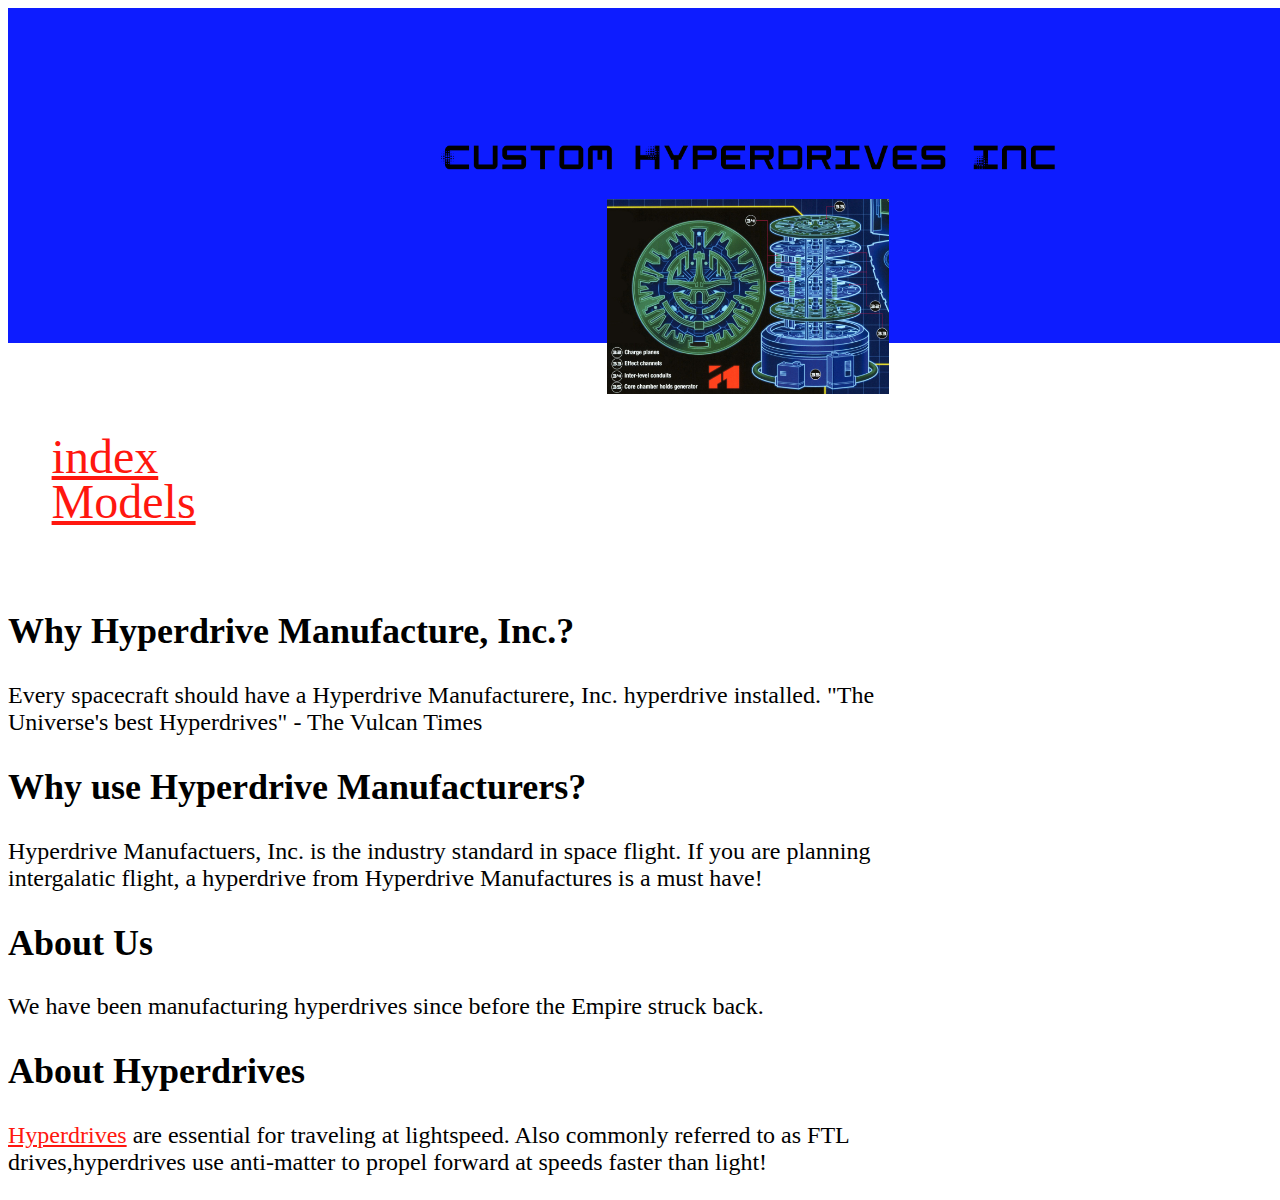
<file: index.html>
<html>
    <head>
        <!-- this is a comment-->
        <!-- Head is where I put instructions to the browser that I don't want the user to see. I used the command [control][/] to autocomment a line -->
        <title>Hyperdrive Manufactuers, Inc.</title>
        <link href="index.css" type="text/css" rel="stylesheet">
    </head>
   
    <body>
        <!-- This is where I put content that I want users to see: -->
        <header>
          <img src="customhyperdriveslogo.png" class="logo" width="100%">
          <img src="Hyperdrive_Generator_JPEG.jpg"class="image">
         
        </header>

        <nav>
            <ul>
                <li>
                    <a href="index.html"class="index">index</a>
                </li>
                <li>
                    <a href="models.html"class="models">Models</a>
                </li>
            </ul>
        </nav>

        <section>

            <h2>Why Hyperdrive Manufacture, Inc.?</h2>
            <p>
                Every spacecraft should have a Hyperdrive Manufacturere, Inc. hyperdrive installed. 
                "The Universe's best Hyperdrives" - The Vulcan Times
                
            </p>
            <article>
                <h2>Why use Hyperdrive Manufacturers?</h2>
                <p>Hyperdrive Manufactuers, Inc. is the industry standard in space flight. If you are planning intergalatic flight, a hyperdrive from Hyperdrive Manufactures is a must have!</p>
            </article>
            <article>
                <h2>About Us</h2>
                <p>We have been manufacturing hyperdrives since before the Empire struck back.</p>
            </article>
            <article>
                <h2>About Hyperdrives</h2>
                <p><a href="https://en.wikipedia.org/wiki/Hyperdrive">Hyperdrives</a> are essential for traveling at lightspeed. Also commonly referred to as FTL drives,hyperdrives use anti-matter to propel forward at speeds faster than light!</p>
            </article>
        </section>

        <footer>

        </footer>
    </body>
</html>
</file>
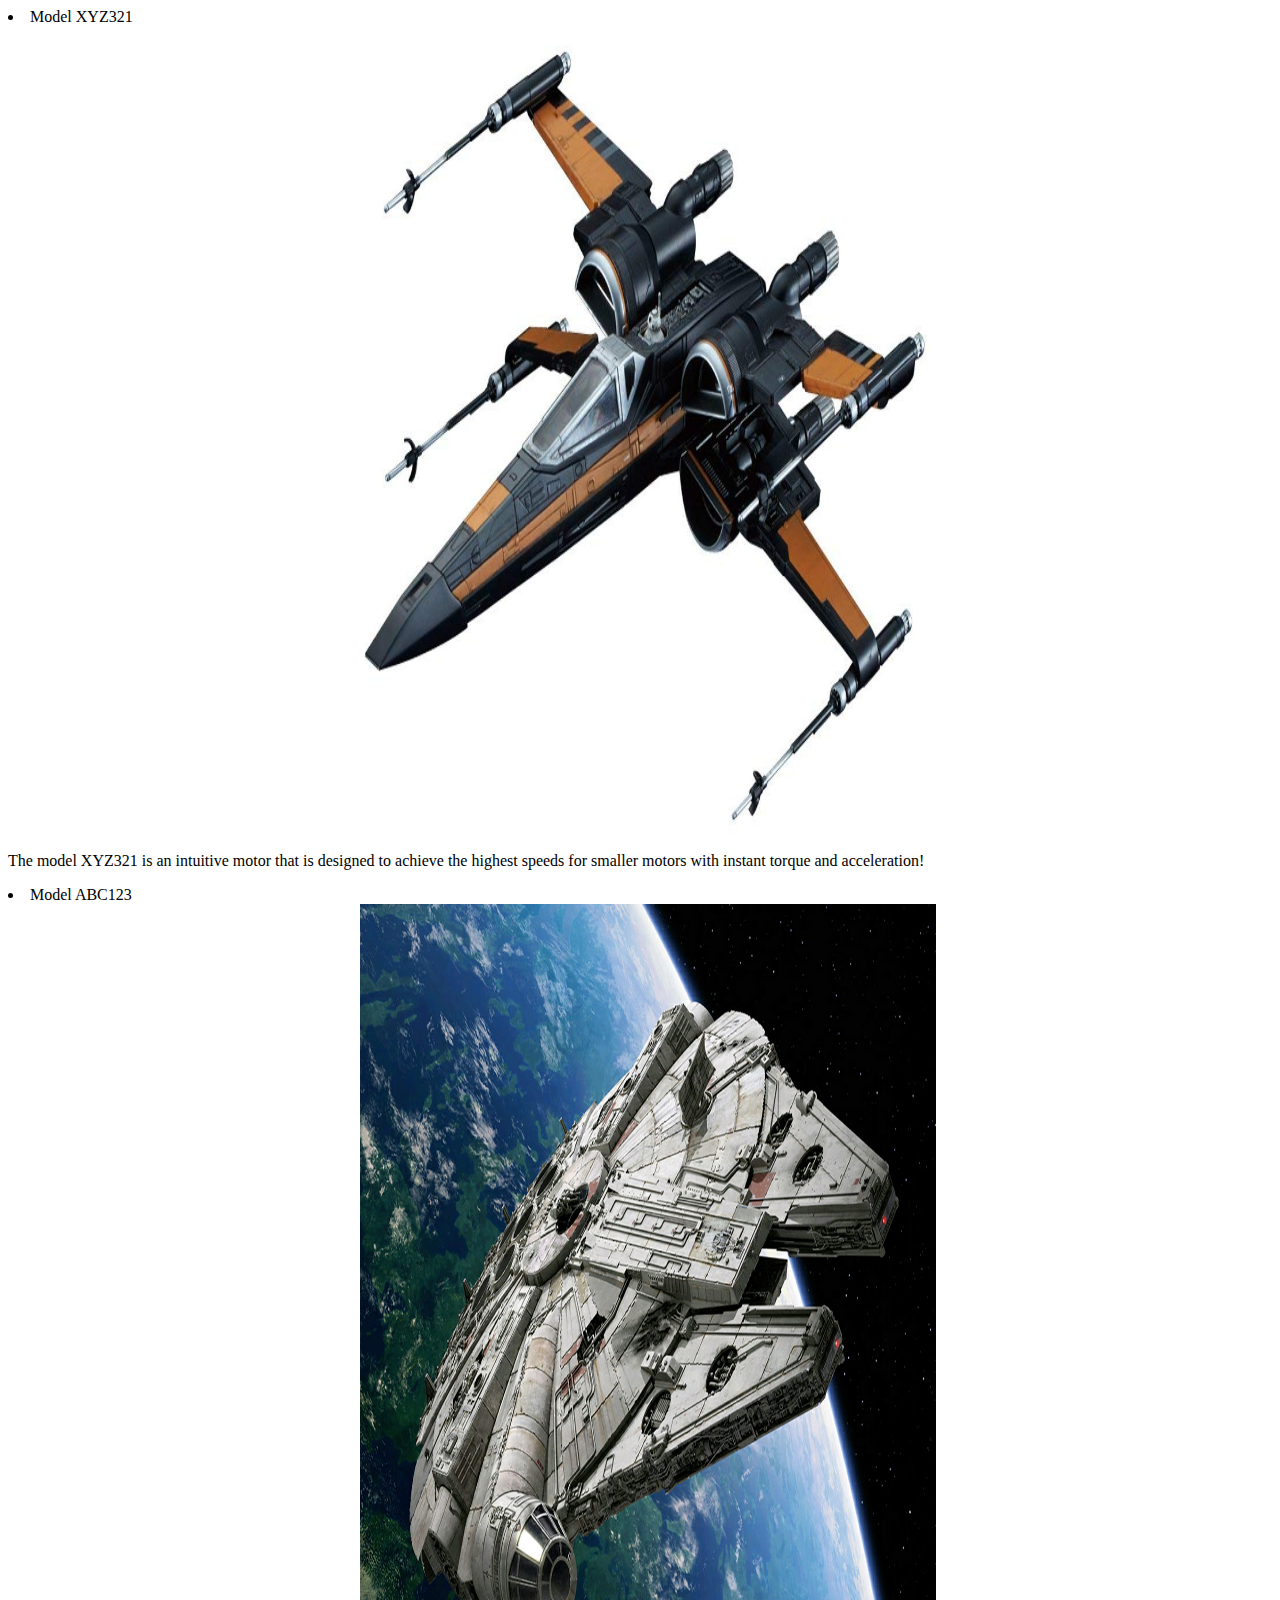
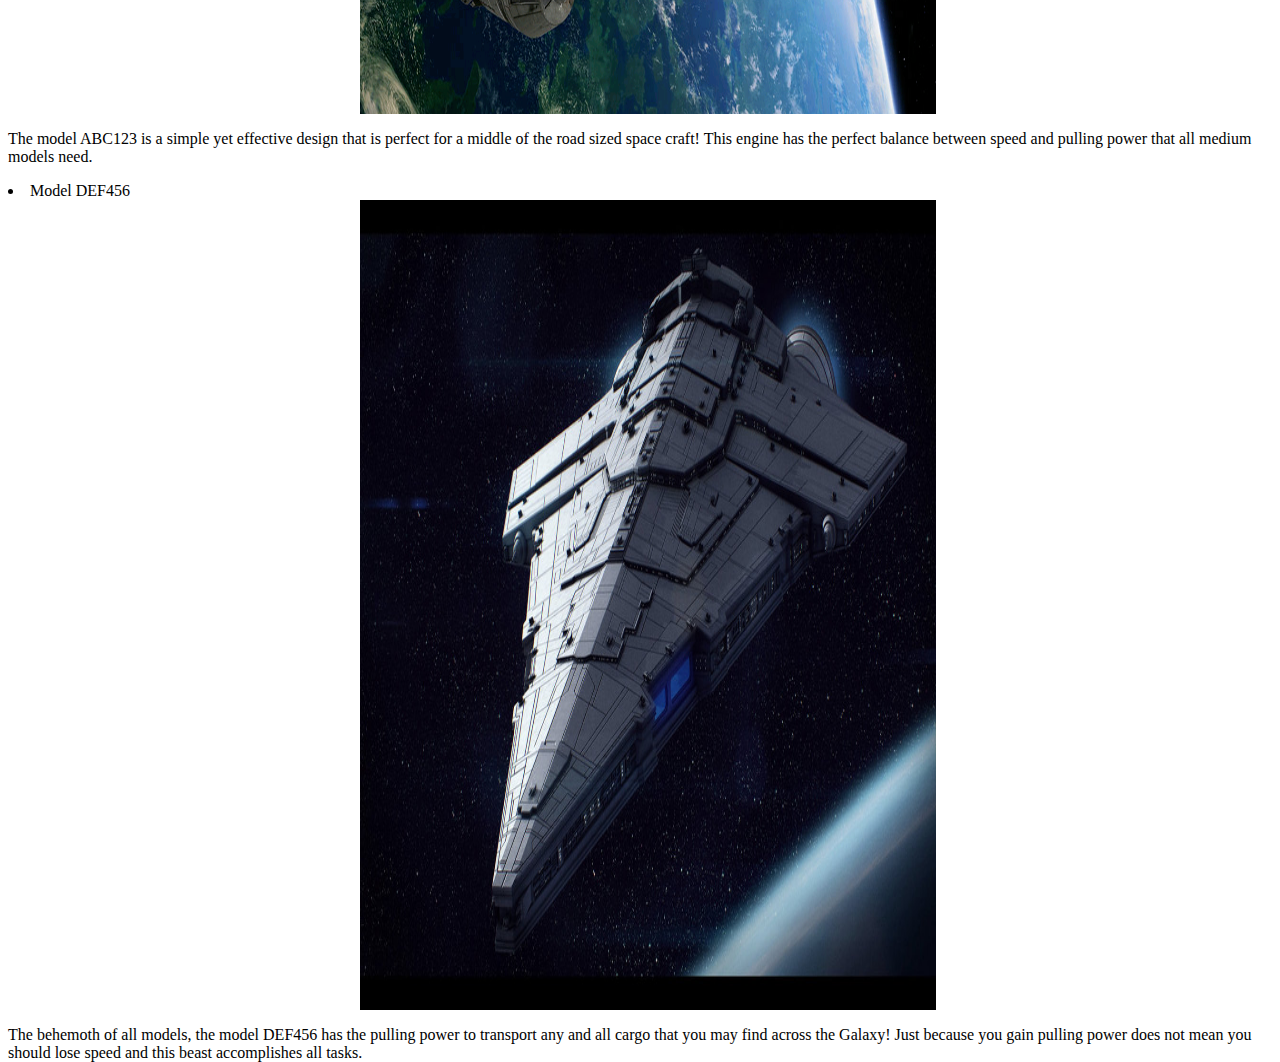
<file: models.html>
<html>

<head>
    <title>
        Models and Pricing
    </title>
    <link href="models.css" type="text/css" rel="stylesheet">
</head>

<body>
    <li>
        Model XYZ321
    </li>
    <img src="Spaceship1.jpg"class="pic1">
    <p>
        The model XYZ321 is an intuitive motor that is designed to achieve the highest speeds for smaller motors with instant torque and acceleration!
    </p>
     <li>
         Model ABC123
     </li>
     <img src="Spaceship2.jpg"class="pic1">
     <p>
         The model ABC123 is a simple yet effective design that is perfect for a middle of the road sized space craft! This engine has the perfect balance between speed and pulling power that all medium models need.
     </p>
    <li>  
         Model DEF456
     </li>
     <img src="Spaceship3.jpg"class="pic1">
     <p>
         The behemoth of all models, the model DEF456 has the pulling power to transport any and all cargo that you may find across the Galaxy! Just because you gain pulling power does not mean you should lose speed and this beast accomplishes all tasks. 
     </p>
    
    





</body>













</html>
</file>
<file: index.css>
/* Note to students: Some properties are given to you to fill out,
others you can modify as they stand, and if you have time,
there are definitely some properties you should add!*/

html {
    height: 100%;
    width: 100%;
  }
   body {
     width: 100%;
     height: 30%;
     font-size: 24px;
 }
  .logo{
      width: 50%;
      margin-left: auto;
      margin-right: auto;
      display: block;
  }

  .image{
      width: 22%;
      margin-left: auto;
      margin-right: auto;
      display: block;
  }

  .index{
      Width: 40%;
  }

  header {
      background-color: #0D1CFF;
      padding: 100px;
      font-size: 30px;
      display: block;
      width: 100%;
      Height: 50%;

  }
  nav {
      float: center;
      width: 100%;
  }
  nav ul {
      padding: 2%;
      float: center;
      border-bottom: 3px;
      list-style-type: none;
      font-size: 200%;
  }
  nav li {
      float: center;
  }
  nav li a {
      display: block;
      height: 25px;
      padding: 12px 18px 8px 18px;
      vertical-align: middle;
  }
  a {
      color: #FF170F;
  }
  section {
      width: 73%;
      float: left;
      display: block;
  }
  footer {
      width: 790px;
      background-color:0D1CFF;
      color: #E7E8E6;
      clear: both;
      display: block;
  }
</file>
<file: models.css>
/* Note to students: Some properties are given to you to fill out,
others you can modify as they stand, and if you have time,
there are definitely some properties you should add!*/

html {
    height: 100%;
  }
  body {
     height: 100%;
     width: 100%;
  }

  header {
      background: color 0;
      padding:5px;
      font-size:80px ;
      display: block;
      width: 100%;
  }
  nav {
      line-height:80px;
      background: color 0;
      width:125px;
      display: inline-block;
      vertical-align: top;
  }
  nav ul {
      list-style-type: none;
  }
  a {
      color:#1142FF ;
  }
  .pic1{
    display: block;
    margin-left: auto;
    margin-right: auto;
    width: 45%;
    height: 90%;
  }
  section {
      width: 516px;
      display: inline-block;
  }
  aside {
    width: 125px;
    display: inline-block;
    vertical-align: top;
    background-color:#8725FF;
    font: size 80px; ;
  }
  aside ul {
      list-style-type: none;
  }
  footer {
      width: 790px;
      background-color:#1142FF;
      text-align:left;
      padding:5px;
      display: block;
  }
</file>
